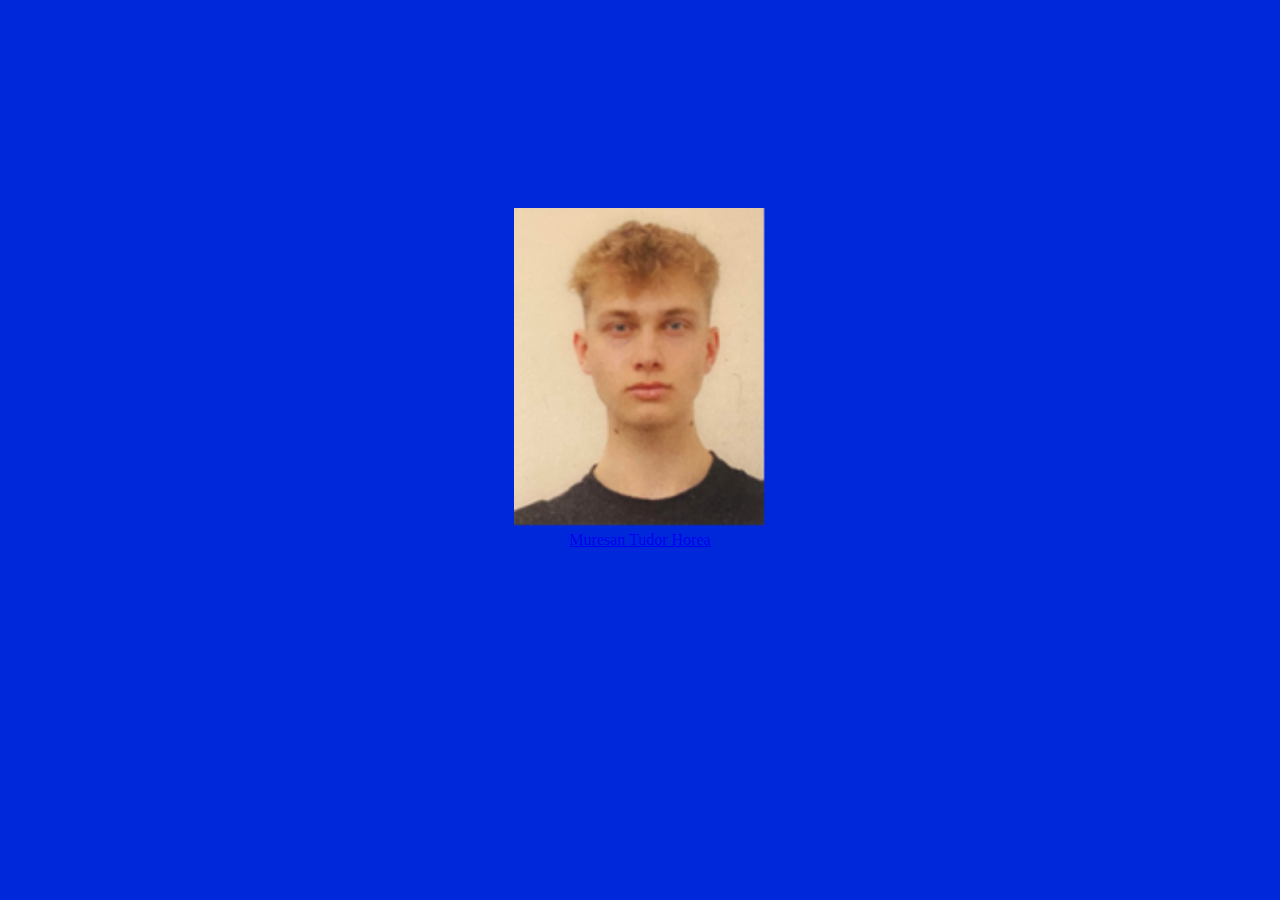
<file: index.html>
<!DOCTYPE html>
<html>
  <head>
    <title>Catalog</title>
    <script src="script.js"></script>
    <link rel="stylesheet" href="styles.css" />
  </head>
  <body class="index-body">
    <div>
      <img id="container-poza" src="tudor.png" class="index-poza">
      <div class="nume-2">
        <a id="nume-2" href="tudor.html"><p id="nume-2">Muresan Tudor Horea</p></a>
      </div>
    </div>
  </body>
</html>
</file>
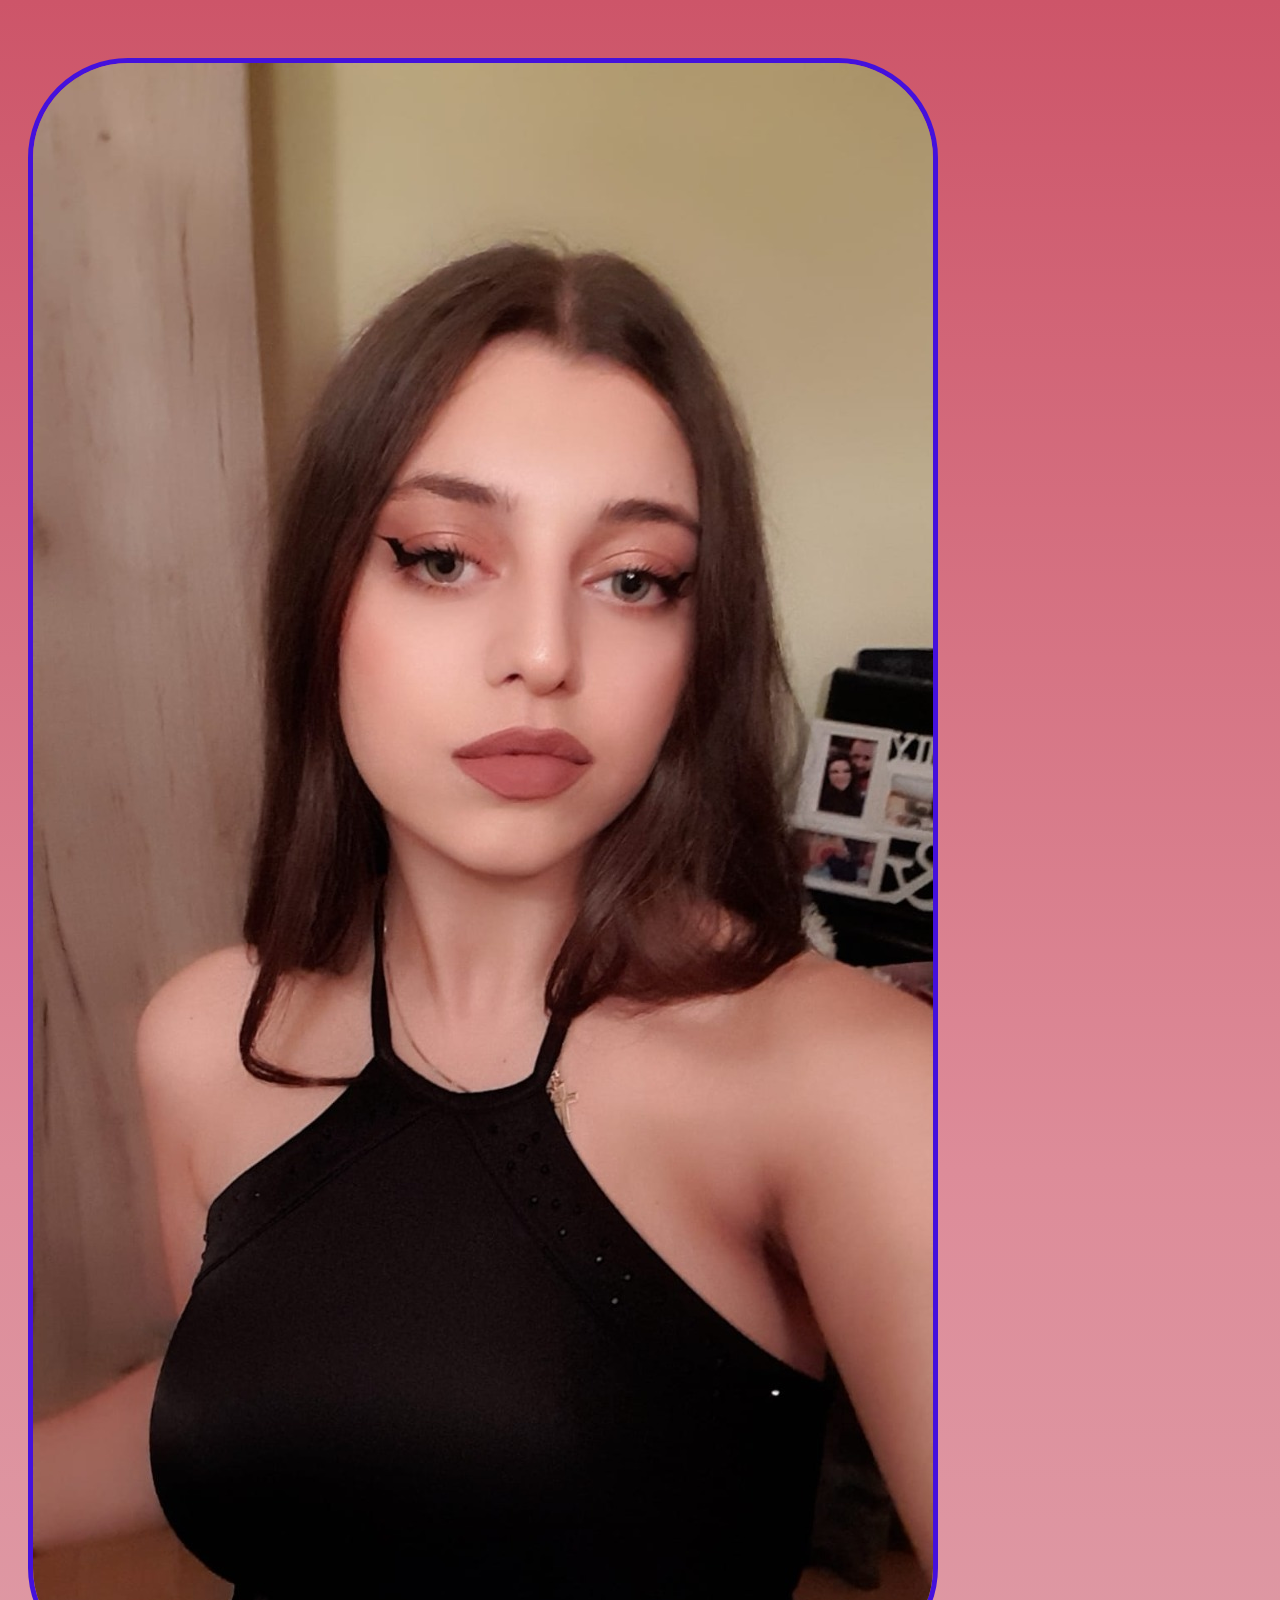
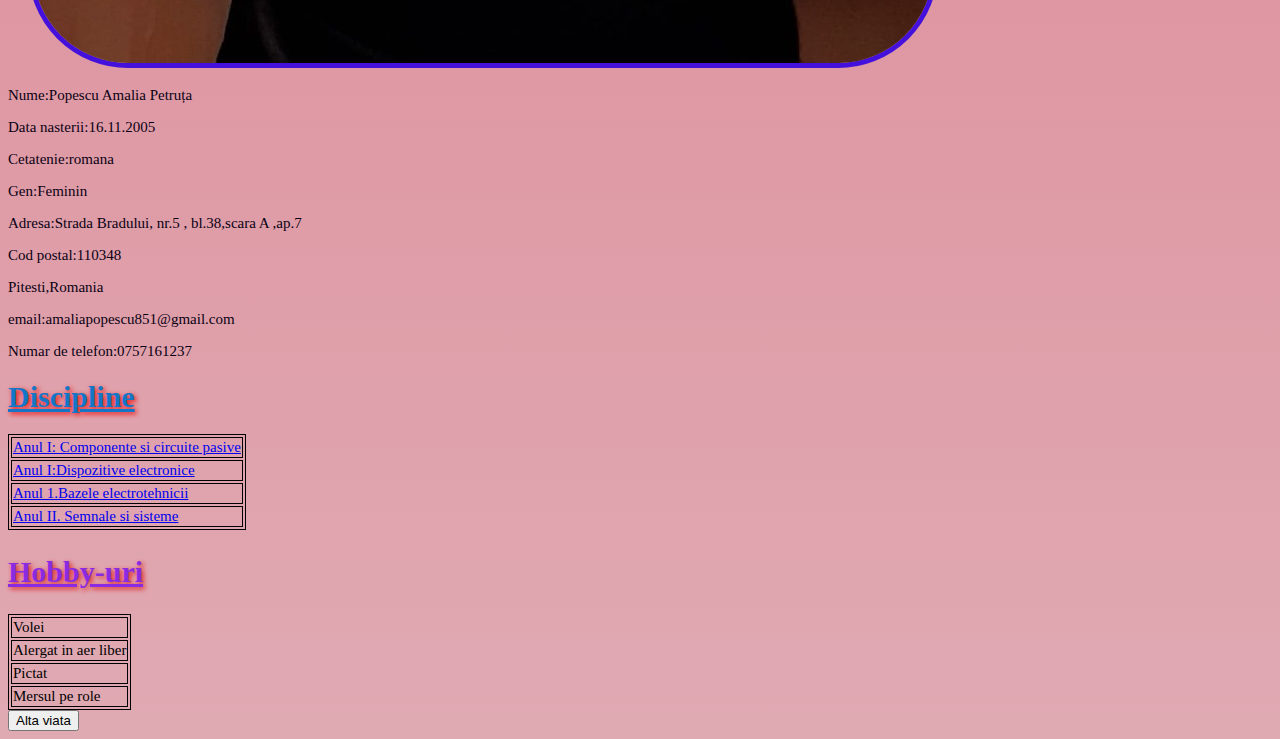
<file: amalia.html>
<!DOCTYPE html>
<html>
    <head>
      

        <title>Descriere personala-Popescu Amalia-Petruta</title>
        <link rel="stylesheet" href="amalia.css">
    </head>

<body>
<img class="ami" id ="imagine"src="ama.jpg">
  <p id="amalia"> Nume:Popescu Amalia Petruța</p>
    <p>Data nasterii:16.11.2005</p>
    <p>Cetatenie:romana</p>
    <p>Gen:Feminin</p>
    <p>Adresa:Strada Bradului, nr.5 , bl.38,scara A ,ap.7</p>
    <p>Cod postal:110348</p>
    <p>Pitesti,Romania</p>
    <p>email:amaliapopescu851@gmail.com</p>
    <p>Numar de telefon:0757161237</p>




<body>
     <h1 class="a">Discipline</h1>

<table>
    <tr>
      <td><a href="https://etti.utcluj.ro/files/Acasa/Site/FiseDisciplina/EaRo/05b.pdf">Anul I: Componente si circuite pasive</a></td> 
           
    </tr>
    <tr>
          
      <td><a href="https://etti.utcluj.ro/files/Acasa/Site/FiseDisciplina/EaRo/12b.pdf">Anul I:Dispozitive electronice</a></td>
    </tr>
    <tr>
           
        <td><a href="https://etti.utcluj.ro/files/Acasa/Site/FiseDisciplina/EaRo/13.pdf">Anul 1.Bazele electrotehnicii</a></td>
    </tr>
    <tr>
           
         <td><a href="https://etti.utcluj.ro/files/Acasa/Site/FiseDisciplina/EaRo/17b.pdf">Anul II. Semnale si sisteme</a></td>
    </tr>
</table>
<body>
    <h2 class="b" id="pasiuni"> Hobby-uri </h2>
</body>
<table>
    
    <tr>
      <td id="td1">Volei</td>
    </tr>
    <td id="td2">Alergat in aer liber</td>
    </tr>
  <tr>
    <td id="td3">Pictat</td>
    </tr>
  <tr>
    <td id="td4">Mersul pe role</td>
    </tr>
</table>
<button type="button" onclick="myFunction()">Alta viata </button> 
<script>
function myFunction() {
  document.getElementById("amalia").innerHTML = "Director la Bosch Engineering Center ";
  document.getElementById("pasiuni").innerHTML = "Realizari din timpul facultatii:";
  document.getElementById("td1").innerHTML = "Participarea la cadrul national al         inteligentei artificiale";
  document.getElementById("td2").innerHTML = "Dezvoltare Software";
  document.getElementById("td3").innerHTML = "Practica la firma Bosch";
  document.getElementById("td4").innerHTML = "Proiecte pe baza microprocesoarelor ";
  document.getElementById("imagine").src = "flamingo.jpg";
}
</script>

</html>
</file>
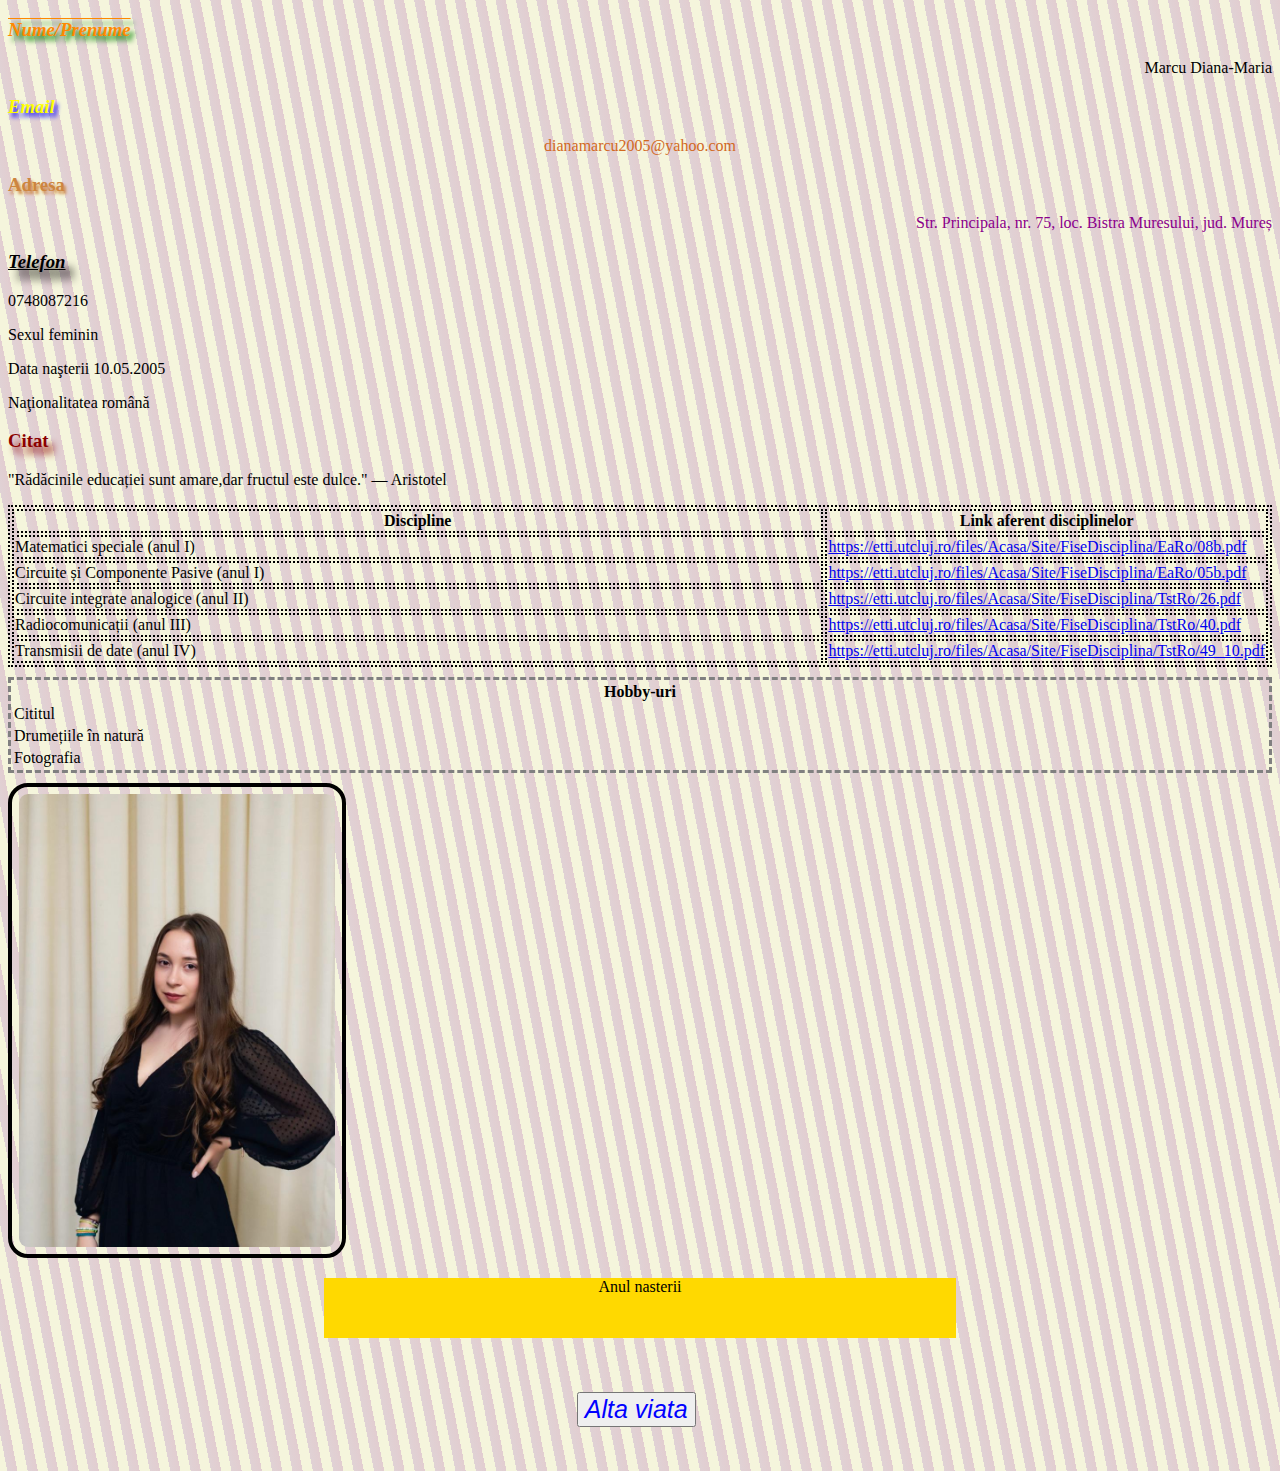
<file: diana.html>
<!DOCTYPE html>
<html>

<head>
	<script src="diana.js"></script>
	<title>Descriere personală</title>
	<link rel="stylesheet" href="diana.css">
</head>

<body id="schimba-culoarea" class="body">

	<h3 class="xyz">Nume/Prenume</h3>
	<p id="nume" class="gh">Marcu Diana-Maria</p>

	<h3 class="mnb">Email</h3>
	<p class="ui">dianamarcu2005@yahoo.com</p>

	<h3 id="schimba-font.1" class="jkl">Adresa</h3>
	<p class="ol">Str. Principala, nr. 75, loc. Bistra Muresului, jud. Mureș</p>

	<h3 id="schimba-font.3" class="ikl">Telefon</h3>
	<p>0748087216</p>

	<p>Sexul feminin</p>
	<p>Data naşterii 10.05.2005 </p>
	<p>Naţionalitatea română</p>

	<h3 class="poi">Citat</h3>
	<p id="schimba-font.2">"Rădăcinile educației sunt amare,dar fructul este dulce." — Aristotel</p>

	<table class="yui">
		<tr>
			<th id="schimba-font" class="uiy">Discipline</th>
			<th class="uiy">Link aferent disciplinelor</th>
		</tr>
		<tr>
			<td class="iuy">Matematici speciale (anul I)</td>
			<td class="iuy"><a href="url">https://etti.utcluj.ro/files/Acasa/Site/FiseDisciplina/EaRo/08b.pdf</a></td>
		</tr>

		<tr>
			<td class="iuy">Circuite și Componente Pasive (anul I)</td>
			<td class="iuy"><a href="url">https://etti.utcluj.ro/files/Acasa/Site/FiseDisciplina/EaRo/05b.pdf</a></td>
		</tr>

		<tr>
			<td class="iuy">Circuite integrate analogice (anul II)</td>
			<td class="iuy"><a href="url">https://etti.utcluj.ro/files/Acasa/Site/FiseDisciplina/TstRo/26.pdf</a></td>

		</tr>

		<tr>
			<td class="iuy">Radiocomunicații (anul III)</td>
			<td class="iuy"><a href="url">https://etti.utcluj.ro/files/Acasa/Site/FiseDisciplina/TstRo/40.pdf</a></td>
		</tr>

		<tr>
			<td class="iuy">Transmisii de date (anul IV)</td>
			<td class="iuy"><a href="url">https://etti.utcluj.ro/files/Acasa/Site/FiseDisciplina/TstRo/49_10.pdf</a>
			</td>
		</tr>
	</table>

	<table class="olp">
		<tr>
			<th id="Realizari">Hobby-uri</th>
		</tr>
		<tr>
			<td id="realizari.1">Cititul</td>
		</tr>
		<tr>
			<td id="realizari.2">Drumețiile în natură</td>
		</tr>
		<tr>
			<td id="realizari.3">Fotografia</td>
		</tr>
	</table>

	<div><img class="poza" id="schimba-poza" src="Diana.jpg" alt="Marcu Diana-Maria"></div>


	<div id="over" onmouseover="OnMouseOver()" onmouseout="not()" class="Anul-nasterii">
		<p>Anul nasterii</p>
		

	</div>
	<br><br><br>
	<button type="button" class="button" onclick="înlocuire_nume()">Alta viata</button>
	<br><br><br>
</body>

</html>
</file>
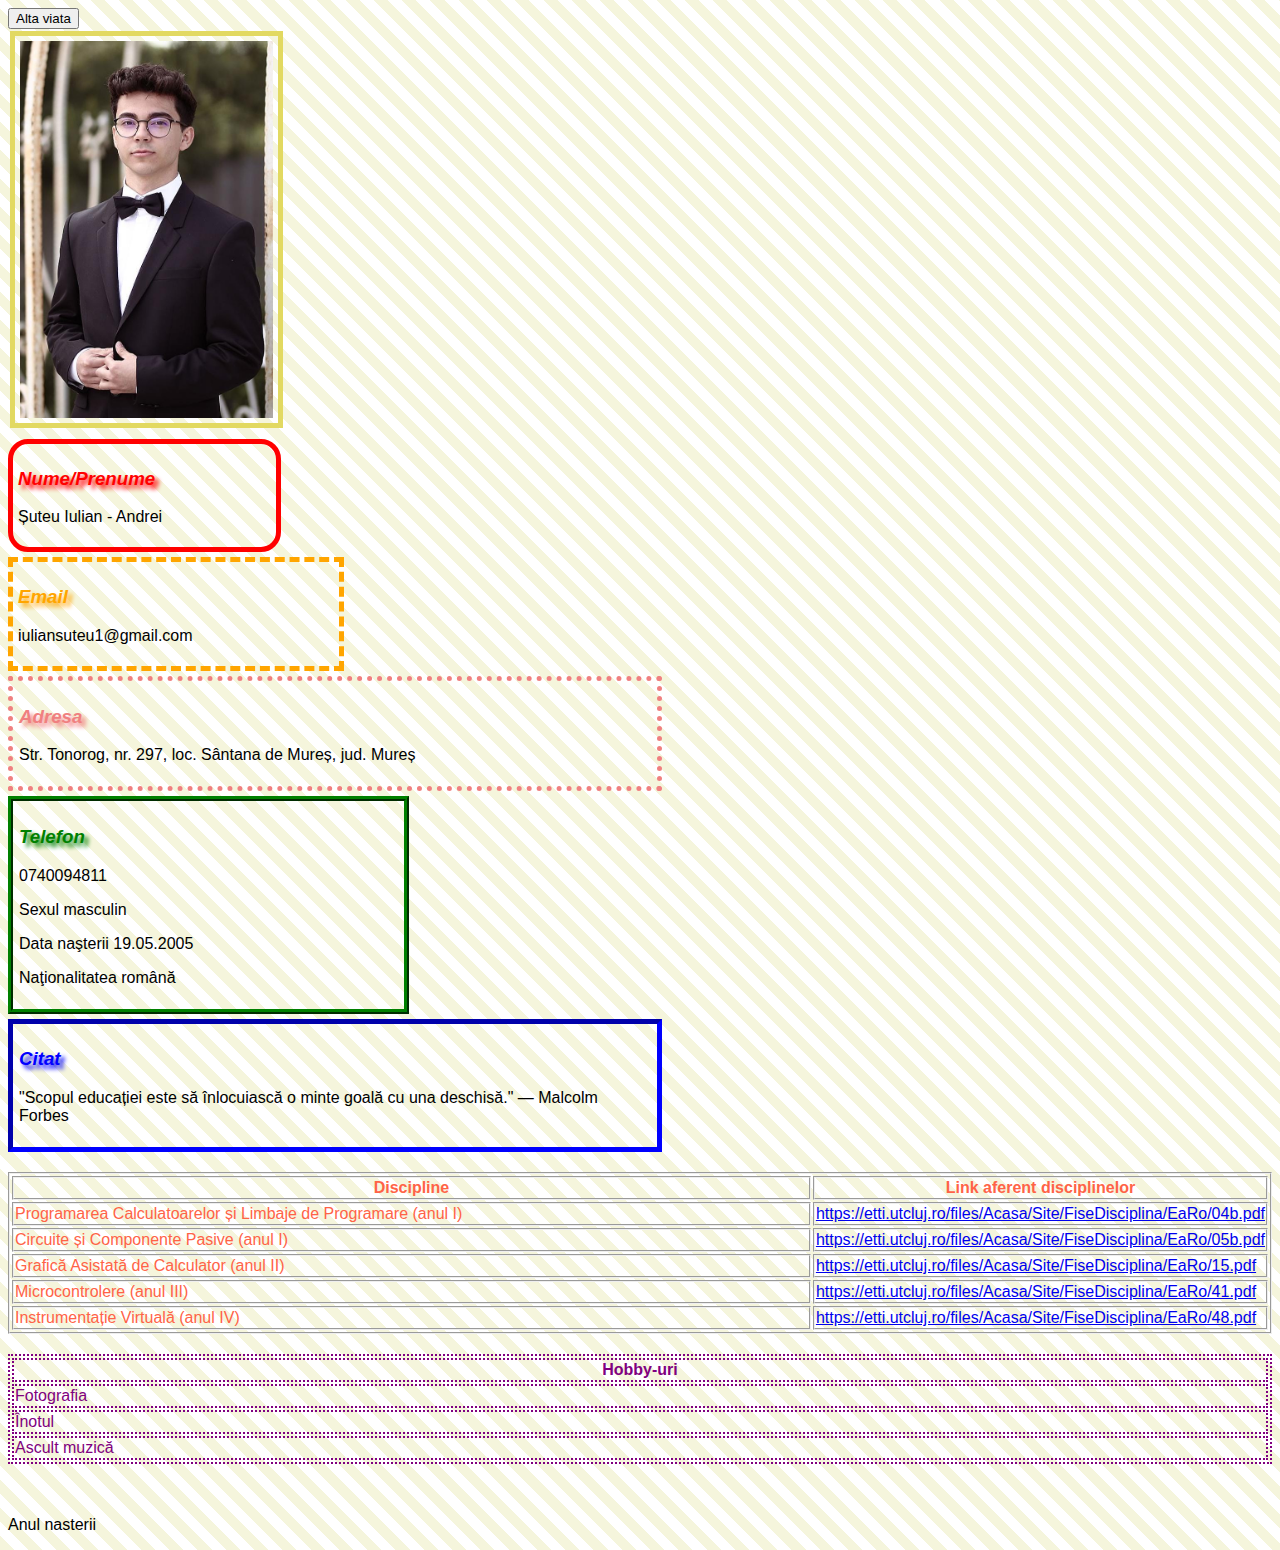
<file: iuli.html>
<!DOCTYPE html>
<html>
  <head>
    <script>
      function schimbari() {
        document.getElementById("Nume").innerHTML = "Inginer Hardaware Bosch ";
        document.getElementById("Realizari").innerHTML = "Realizari";
        document.getElementById("foto").innerHTML = "Sa finalizez modulul pedagogic"; 
        document.getElementById("inot").innerHTML = "Sa inteleg materia programare";         
        document.getElementById("muzica").innerHTML = "Sa trec cu bine anul 1";
        document.getElementById("Poza").src= "iuli.jpg";
        document.getElementById("culoare").style.background= " repeating-linear-gradient(-45deg,lightgray,lightgray 10px,white 10px,white 20px)";
        document.getElementById("font1").style.color= "purple";
        document.getElementById("font2").style.color= "black";
        document.getElementById("font3").style.color= "blue";
        document.getElementById("font4").style.color= "red";
        document.getElementById("font5").style.color= "green";
        document.getElementById("Poza").style.opacity= "80%";
      }
      function Ani(){
        return 2024-2005;
      }
      function Over(){
        document.getElementById("omo").innerText = Ani() + " ani";
      }
      function NotOver(){
        document.getElementById("omo").innerText= "19 mai 2005";
      }
    </script>

    <title>Descriere personală</title>
    <link rel="stylesheet" href="iuli.css" />
  
  </head>
  
  <body id="culoare">
    
    <button type="button" id="buton" onclick="schimbari()">Alta viata</button>

    <div>
      <img id="Poza" src="iuli.jpg" alt="Șuteu Iulian-Andrei" />
    </div>

    <div class="n">
      <h3 id="font1" class="pat">Nume/Prenume</h3>
      <p id="Nume">Șuteu Iulian - Andrei</p>
    </div>

    <div class="m">
      <h3 id="font2" class="pbt">Email</h3>
      <p>iuliansuteu1@gmail.com</p>
    </div>

    <div class="o">
      <h3 id="font3" class="pct">Adresa</h3>
      <p>Str. Tonorog, nr. 297, loc. Sântana de Mureș, jud. Mureș</p>
    </div>

    <div class="p">
      <h3 id="font4" class="pdt">Telefon</h3>
      <p>0740094811</p>

      <p>Sexul masculin</p>
      <p>Data naşterii 19.05.2005</p>
      <p>Naţionalitatea română</p>
    </div>

    <div class="q">
      <h3 id="font5" class="pet">Citat</h3>
      <p>
        "Scopul educației este să înlocuiască o minte goală cu una deschisă." —
        Malcolm Forbes
      </p>
    </div>

    <table>
      <tr>
        <th>Discipline</th>
        <th>Link aferent disciplinelor</th>
      </tr>
      <tr>
        <td>Programarea Calculatoarelor și Limbaje de Programare (anul I)</td>
        <td>
          <a href="url"
            >https://etti.utcluj.ro/files/Acasa/Site/FiseDisciplina/EaRo/04b.pdf</a
          >
        </td>
      </tr>
      <tr>
        <td>Circuite și Componente Pasive (anul I)</td>
        <td>
          <a href="url"
            >https://etti.utcluj.ro/files/Acasa/Site/FiseDisciplina/EaRo/05b.pdf</a
          >
        </td>
      </tr>
      <tr>
        <td>Grafică Asistată de Calculator (anul II)</td>
        <td>
          <a href="url"
            >https://etti.utcluj.ro/files/Acasa/Site/FiseDisciplina/EaRo/15.pdf</a
          >
        </td>
      </tr>
      <tr>
        <td>Microcontrolere (anul III)</td>
        <td>
          <a href="url"
            >https://etti.utcluj.ro/files/Acasa/Site/FiseDisciplina/EaRo/41.pdf</a
          >
        </td>
      </tr>
      <tr>
        <td>Instrumentație Virtuală (anul IV)</td>
        <td>
          <a href="url"
            >https://etti.utcluj.ro/files/Acasa/Site/FiseDisciplina/EaRo/48.pdf</a
          >
        </td>
      </tr>
    </table>

    <table class="tab">
      <th class="tac" id="Realizari">Hobby-uri</th>
      <tr>
        <td class="tad" id="foto">Fotografia</td>
      </tr>
      <tr>
        <td class="tad" id="inot">Înotul</td>
      </tr>
      <tr>
        <td class="tad" id="muzica">Ascult muzică</td>
      </tr>
    </table>

    <br><br>
    <div id="omo" onmouseover="Over()" onmouseout="NotOver()" class="Anul-nasterii">
      <p>Anul nasterii</p>

  </body>
</html>
</file>
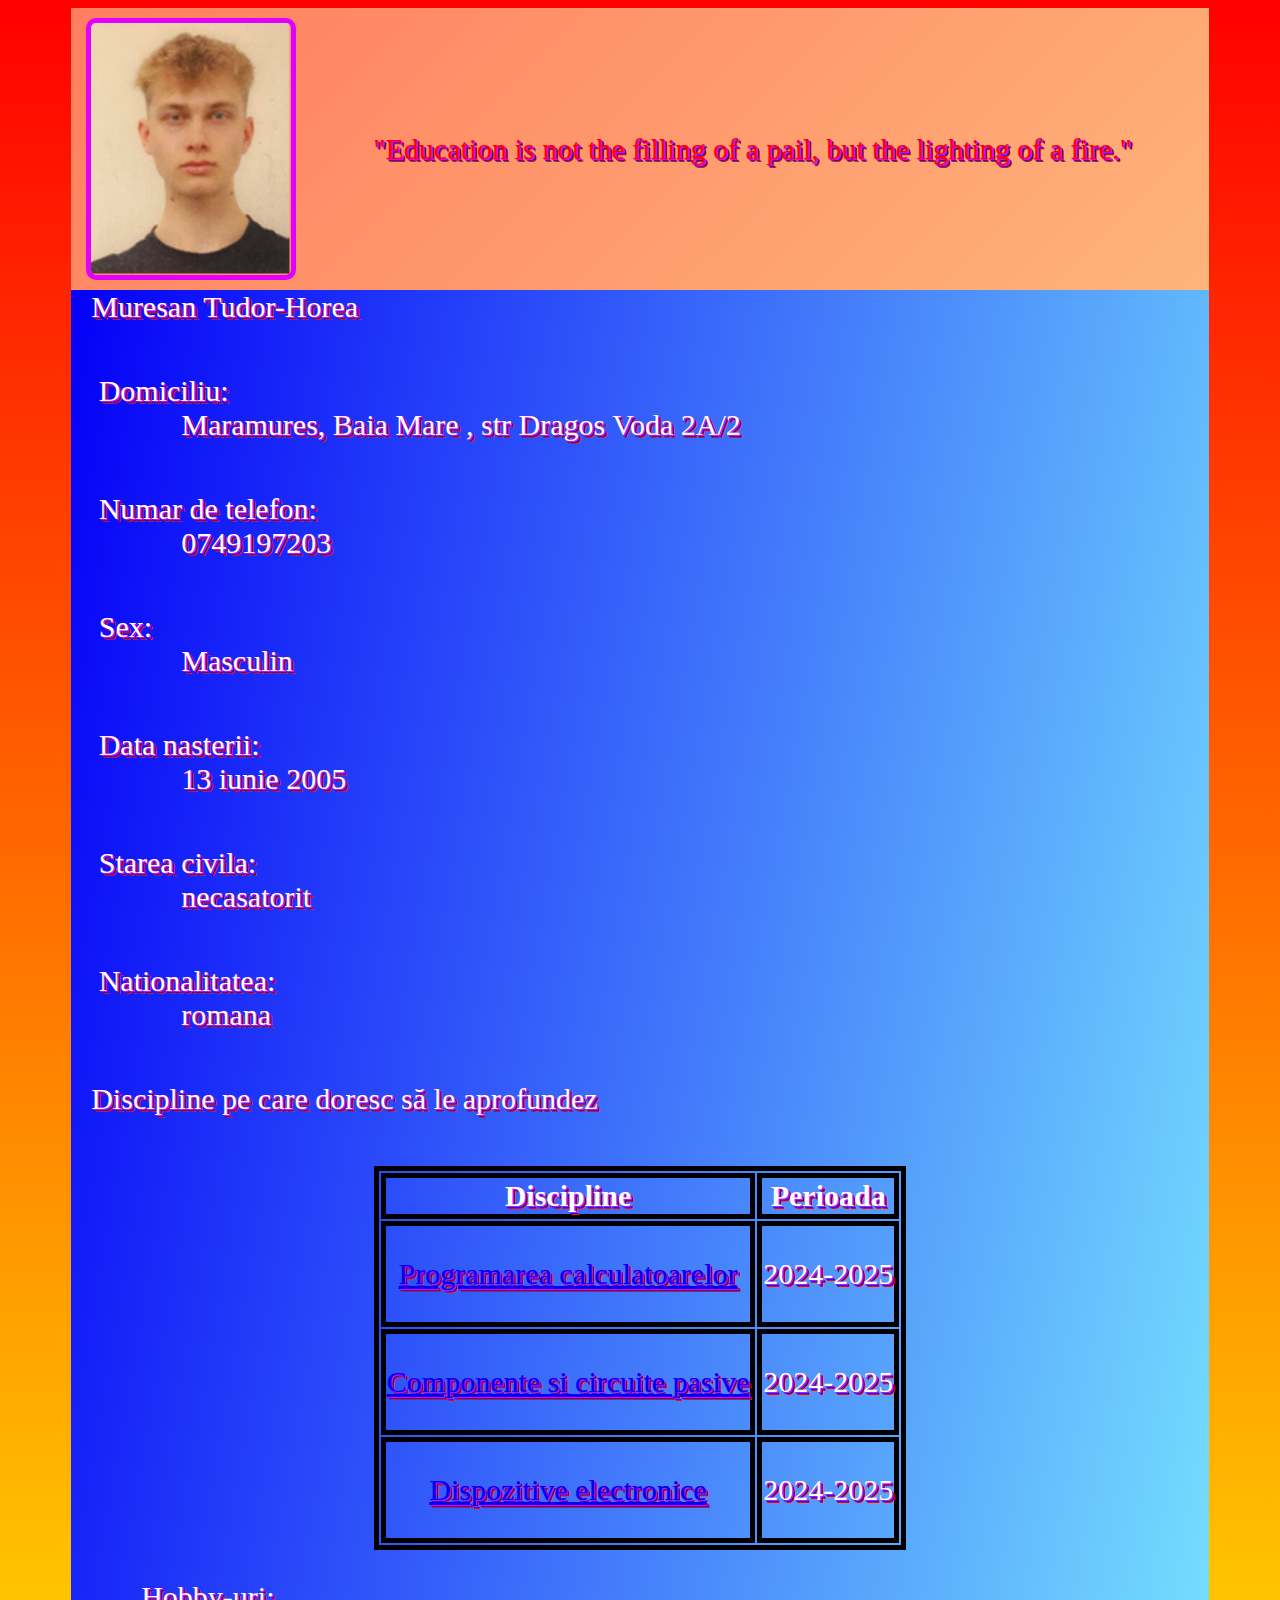
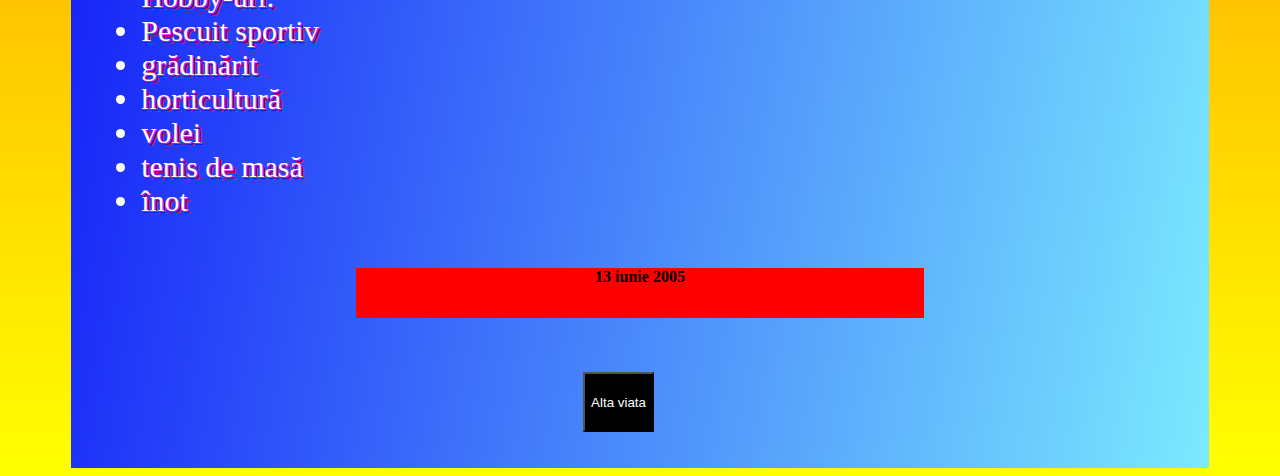
<file: tudor.html>
<!DOCTYPE html>
<html>
  <head>
    <script src="script.js"></script>
    <title>Descrierea mea</title>
    <link rel="stylesheet" href="styles.css" />
  </head>
  <body id="body-color" class="body">
    <div class="tot">
      <div id="body-color-3" class="header">
        <img id="poza" class="poza" src="tudor.png" />
        <p id="scris-1" class="p1">
          "Education is not the filling of a pail, but the lighting of a fire."
        </p>
      </div>
      <div id="body-color-2" class="div-2">
        <pre id="nume" class="p2">Muresan Tudor-Horea</pre>
        <pre class="p2">
 Domiciliu: 
            Maramures, Baia Mare , str Dragos Voda 2A/2</pre
        >
        <pre class="p2">
 Numar de telefon: 
            0749197203</pre
        >
        <pre class="p2">
 Sex:
            Masculin</pre
        >
        <pre class="p2">
 Data nasterii:
            13 iunie 2005</pre
        >
        <pre class="p2">
 Starea civila:
            necasatorit</pre
        >
        <pre class="p2">
 Nationalitatea:
            romana</pre
        >

        <pre class="p2">Discipline pe care doresc să le aprofundez </pre>
        <table>
          <tr>
            <th>Discipline</th>
            <th>Perioada</th>
          </tr>
          <tr>
            <td>
              <a
                href="https://etti.utcluj.ro/files/Acasa/Site/FiseDisciplina/EaRo/11a.pdf"
                ><p>Programarea calculatoarelor</p></a
              >
            </td>
            <td>2024-2025</td>
          </tr>
          <tr>
            <td>
              <a
                href="https://etti.utcluj.ro/files/Acasa/Site/FiseDisciplina/EaRo/05a.pdf"
                ><p>Componente si circuite pasive</p></a
              >
            </td>
            <td>2024-2025</td>
          </tr>
          <tr>
            <td>
              <a
                href="https://etti.utcluj.ro/files/Acasa/Site/FiseDisciplina/EaRo/12a.pdf"
                ><p>Dispozitive electronice</p></a
              >
            </td>
            <td>2024-2025</td>
          </tr>
        </table>

        <ul>
          <lh id="realizari-1"> Hobby-uri: </lh>
          <li id="realizari-2">Pescuit sportiv</li>
          <li id="realizari-3">grădinărit</li>
          <li id="realizari-4">horticultură</li>
          <li id="realizari-5">volei</li>
          <li id="blank">tenis de masă</li>
          <li id="blank-2">înot</li>
        </ul>
        <div id="hover-text" onmouseover="over()" onmouseout="notover()" class="varsta">
            <p class="varsta-text"><b>13 iunie 2005</b></p>
        </div>
        <br /><br /><br />
        <button type="button" class="buton" onclick="schimba_pagina()">
          Alta viata
        </button>
        <br /><br /><br />
      </div>
    </div>
  </body>
</html>
</file>
<file: styles.css>
.div-2{
    background: linear-gradient(100deg, #0400f7, #7beafe);
    margin-top:-30px;
    height:auto;
}
.header{
    display: flex;
    flex-direction: row;
    background: linear-gradient(135deg, #ff7e5f, #feb47b);
}
.tot{
    width: 90%;
    margin:auto;
   
}
.poza{
    margin-top:10px;
    margin-left:15px;
    margin-bottom: 10px;
    width: 200px;
    border-style:solid;
    border-width: 5px;
    border-radius: 10px;
    border-color:#e100ff;
}
.p1{
    text-shadow: 
    1px 1px 0 #e100ff, 
    2px 2px 0 #0028db, 
    3px 3px 0 #ff0000;
    margin:auto;
    font-size: 30px;
    color:#ff0000;
    text-align: center;
}
.p2{
    color:white;
    font-size: 30px;
    font-family: Verdana;
    text-shadow: 
    1px 1px 0 #e100ff, 
    2px 2px 0 #0028db, 
    3px 3px 0 #ff0000;
    padding-left:20px;
    padding-bottom: 20px;
}
table, th, td{
    border: 5px solid black;
    margin:auto;
    margin-top: 20px;
    text-align: center;
    color:white;
    font-size: 30px;
    font-family: Verdana;
    text-shadow: 
    1px 1px 0 #e100ff, 
    2px 2px 0 #0028db, 
    3px 3px 0 #ff0000;
    
}
ul{
    color:white;
    font-size: 30px;
    font-family: Verdana;
    text-shadow: 
    1px 1px 0 #e100ff, 
    2px 2px 0 #0028db, 
    3px 3px 0 #ff0000;
    padding-left:20px;
    padding-bottom: 20px;
    margin-left:50px;
}
.body{
    background: linear-gradient(red, yellow);
}
.buton{
    margin-right:45%;
    margin-left:45%;
    background-color: black;
    color:white;
    height:60px;
}
.varsta{
    margin-left:auto;
    margin-right:auto;
    width:50%;
    height:50px;
    background-color: red;
}
.varsta-text{
    text-align: center;
}
.index-body{
    background-color:#0028db;
}
.index-poza{
    height: 40%;
    width: 20%;; 
    margin-left:40%;
    margin-right:40%;
    margin-top:200px;
    margin-bottom: auto;
}
.nume-2{
    text-align: center;
}
</file>
<file: amalia.css>
.ami{
    margin-top: 50px;
    margin-left:20px;
    background-size: contain;
    border: 5px solid rgb(68, 17, 220);
   border-radius: 100px;
   
}
p{
    font-family:Lucida Calligraphy;
    font-size: 15px;
    color:rgb(11, 1, 20);
}
body{
    background:linear-gradient(rgb(205, 85, 105),rgb(221, 140, 153),rgb(224, 170, 179)) 
    
    
}
.a{
    color:rgb(19, 118, 199);
    font-size: 30px;
    font-family:Lucida Handwriting;
    text-decoration: underline;
    text-shadow: 2px 2px 5px rgb(237, 4, 4);
}
.b{
    color:blueviolet;
    font-size:30px; 
    font-family: Lucida Handwriting;
    text-decoration: underline;
    text-shadow:2px 2px 5px rgb(223, 26, 26);
}
table, td{
    border-color: black;
    border: 1px;
    border-style: double;
    font-family: Lucida Calligraphy;
    font-size: 15px;
    color:black;
}
</file>
<file: diana.css>
body {
			background: repeating-linear-gradient(-101deg,
					rgb(226, 205, 208),
					rgb(224, 210, 213) 10px,
					beige 10px,
					beige 20px);
		}

		div img {
			width: 25%;
			border: 4px solid black;
			padding: 7px;
			border-radius: 10px;
		}

		.xyz {
			text-align: justify;
			color: rgb(255, 136, 0);
			font-style: oblique;
			text-shadow: 4px 5px 5px green;
			text-decoration: overline;

		}

		.gh {
			text-align: right;
		}

		.mnb {
			text-align: left;
			color: yellow;
			font-style: italic;
			text-shadow: 3px 4px 4px blue;
			text-decoration: double-button;

		}

		.ui {
			text-align: center;
			color: chocolate;

		}

		.jkl {
			color: peru;
			font-style: initial;
			text-shadow: 2px 3px 3px;
			text-decoration: solid;
		}

		.ol {
			text-align: right;
			color: darkmagenta;
		}

		.ikl {
			color: black;
			font-style: oblique;
			text-shadow: 8px 9px 9px;
			text-decoration: underline;
		}

		.poi {
			color: darkred;
			font-style: unset;
			text-shadow: 6px 7px 7px;
			text-decoration: double;
		}

		.yui,
		.uiy,
		.iuy {
			width: 100%;
			border: 2px dotted;
		}

		.olp {
			border-radius: 0cm;
			border-style: dashed;
			width: 100%;
            margin-top:10px;
            margin-bottom: 10px;

		}
        .poza{
            border-radius: 20px;
        }
		.linkuri{
			text-align: left;
			color: rgb(0, 0, 0);
			font-style: italic;
			text-shadow: 3px 4px 4px blue;
			text-decoration: double-button;
			font-size:20px;
		}
		.link{
			text-align: left;
			color: rgb(0, 0, 0);
			font-style: italic;
			text-shadow: 3px 4px 4px blue;
			text-decoration: double-button;
			font-size:20px;
		}
		.pozaindex{

			height: 100px;
			border-style:solid;
			border-color: black;
			border-radius: 5px;
			opacity: 80%;
		}
		
		.button{font-style: italic;
			    font-size: 25px;
				margin-left: 45%;
				margin-right: 45%;
				color:blue;

		}
		.Anul-nasterii{
			margin-right: auto;
			margin-left: auto;
			height:60px;
			width:50%;
			background-color:rgb(255, 217, 0);
			text-align:center;
		}
</file>
<file: iuli.css>
body {
  background: repeating-linear-gradient(
    45deg,
    beige,
    beige 10px,
    white 10px,
    white 20px
  );
  font-family: "Gill Sans", "Gill Sans MT", Calibri, "Trebuchet MS", sans-serif;
}
div img {
  width: 20%;
  border: 5px solid rgb(226, 217, 97);
  padding: 5px;
  margin: 2px;
}
.n {
  width: 20%;
  border: 5px solid rgb(255, 0, 0);
  padding: 5px;
  margin-top: 5px;
  border-radius: 20px;
}
.m {
  width: 25%;
  border: 5px dashed orange;
  padding: 5px;
  margin-top: 5px;
}
.o {
  width: 50%;
  border: 5px dotted lightcoral;
  padding: 6px;
  margin-top: 5px;
}
.p {
  width: 30%;
  border: 5px ridge green;
  padding: 6px;
  margin-top: 5px;
}
.q {
  width: 50%;
  border: 5px inset blue;
  padding: 6px;
  margin-top: 5px;
}
.pat {
  text-align: left;
  color: red;
  font-style: italic;
  text-shadow: 4px 4px 4px red;
}
.pbt {
  text-align: left;
  color: orange;
  font-style: italic;
  text-shadow: 4px 4px 4px orange;
}
.pct {
  text-align: left;
  color: lightcoral;
  font-style: italic;
  text-shadow: 4px 4px 4px lightcoral;
}
.pdt {
  text-align: left;
  color: green;
  font-style: italic;
  text-shadow: 4px 4px 4px green;
}
.pet {
  text-align: left;
  color: blue;
  font-style: italic;
  text-shadow: 4px 4px 4px blue;
}
table,
th,
td {
  width: 100%;
  border: 2px groove;
  color: tomato;
  margin-top: 20px;
}
.tab,
.tac,
.tad {
  width: 100%;
  border: 2px dotted;
  color: purple;
  margin-top: 20px;
}
</file>
